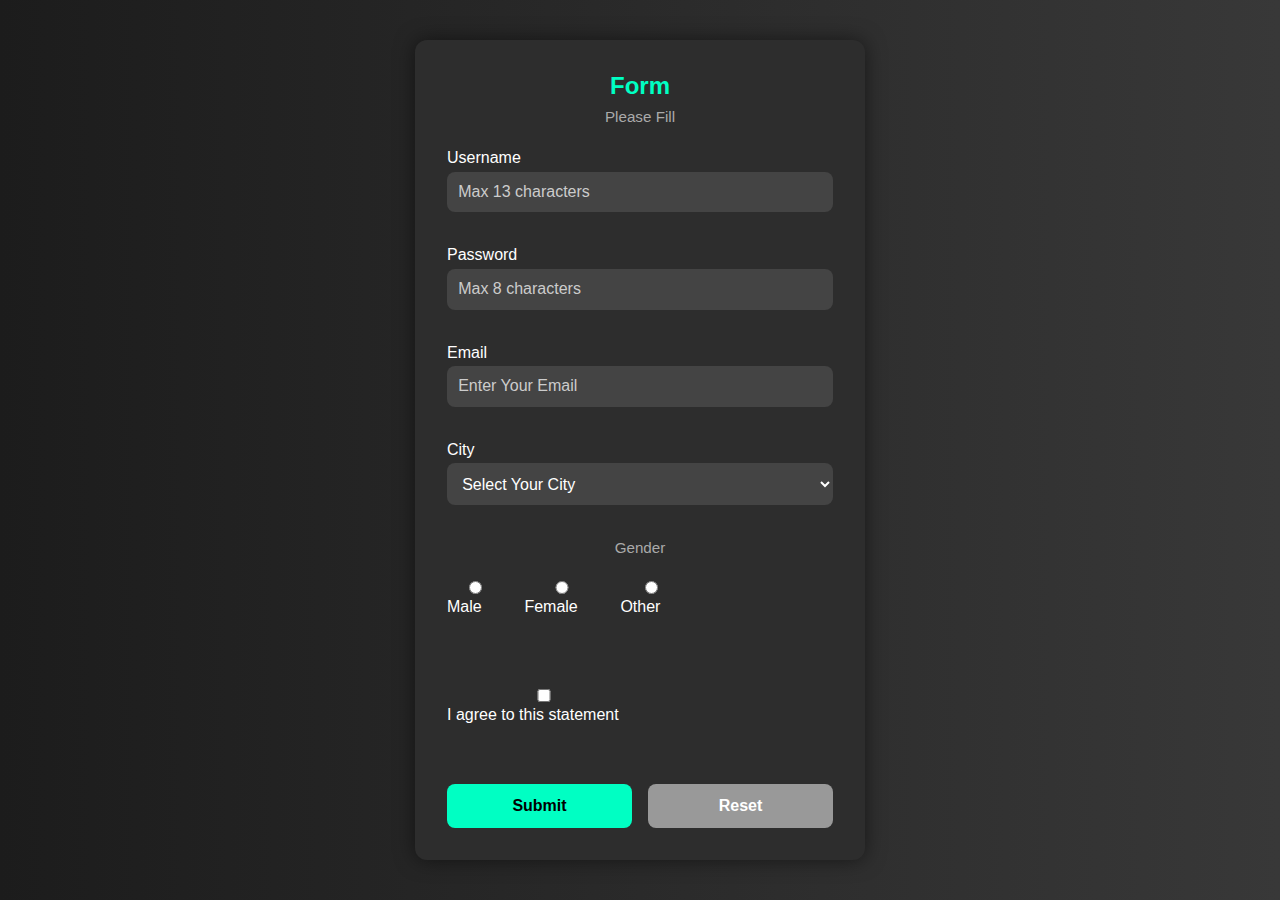
<file: index.html>
<!DOCTYPE html>
<html lang="en">
<head>
  <meta charset="UTF-8" />
  <meta name="viewport" content="width=device-width, initial-scale=1.0"/>
  <title>Login</title>
  <link rel="stylesheet" href="style.css" />
</head>
<body>

  <div class="form">
    <form class="login-form">
      <h2>Form</h2>
      <p>Please Fill</p>

      <label for="username">Username</label>
      <input type="text" id="username" maxlength="13" placeholder="Max 13 characters" required>
      <br><br>

      <label for="password">Password</label>
      <input type="password" id="password" maxlength="8" placeholder="Max 8 characters" required>
      <br><br>

      <label for="email">Email</label>
      <input type="email" id="email" placeholder="Enter Your Email" required>
      <br><br>

      <label for="city">City</label>
      <select id="city" required>
        <option value="">Select Your City</option>
        <option value="yangon">Yangon</option>
        <option value="mandalay">Mandalay</option>
        <option value="ayeyarwady">Ayeyarwady</option>
      </select>
      <br><br>

      <div class="radio-group">
        <p>Gender</p>
        <label><input type="radio" name="gender" value="male" required> Male</label>
        <label><input type="radio" name="gender" value="female"> Female</label>
        <label><input type="radio" name="gender" value="other"> Other</label>
      </div>
      <br><br>

      <div class="check-box">
        <label><input type="checkbox" required> I agree to this statement</label>
      </div>
      <br><br>

      <div class="button-group">
        <button type="submit">Submit</button>
        <button type="reset">Reset</button>
      </div>
    </form>
  </div>

</body>
</html>
</file>
<file: style.css>
/* Reset */
* {
    margin: 0;
    padding: 0;
    box-sizing: border-box;
  }
  
  body {
    font-family: 'Segoe UI', sans-serif;
    background: linear-gradient(to right, #1c1c1c, #383838);
    display: flex;
    justify-content: center;
    align-items: center;
    min-height: 100vh;
    padding: 1rem;
    color: #fff;
  }
  
  .form {
    background: #2d2d2d;
    padding: 2rem;
    border-radius: 12px;
    box-shadow: 0 0 20px rgba(0, 0, 0, 0.5);
    width: 100%;
    max-width: 450px;
  }
  
  .login-form h2 {
    text-align: center;
    margin-bottom: 0.5rem;
    color: #00ffc3;
  }
  
  .login-form p {
    text-align: center;
    margin-bottom: 1.5rem;
    font-size: 0.95rem;
    color: #aaa;
  }
  
  .login-form label {
    display: block;
    margin-top: 1rem;
    font-weight: 500;
  }
  
  .login-form input,
  .login-form select {
    width: 100%;
    padding: 0.7rem;
    margin-top: 0.3rem;
    border-radius: 8px;
    border: none;
    font-size: 1rem;
    background: #444;
    color: #fff;
  }
  
  .login-form input::placeholder {
    color: #ccc;
  }
  
  .radio-group,
  .check-box {
    margin-top: 1rem;
  }
  
  .radio-group p {
    font-weight: 500;
    margin-bottom: 0.3rem;
  }
  
  .radio-group label,
  .check-box label {
    display: inline-block;
    margin-right: 1rem;
    font-weight: 400;
  }
  
  .radio-group input,
  .check-box input {
    margin-right: 0.3rem;
  }
  
  .button-group {
    display: flex;
    justify-content: space-between;
    margin-top: 1.5rem;
    flex-wrap: wrap;
    gap: 1rem;
  }
  
  button {
    flex: 1;
    padding: 0.8rem 1.5rem;
    border: none;
    border-radius: 8px;
    font-weight: bold;
    cursor: pointer;
    font-size: 1rem;
    transition: background 0.3s ease;
  }
  
  button[type="submit"] {
    background: #00ffc3;
    color: #000;
  }
  button[type="submit"]:hover {
    background: #00cc9b;
  }
  
  button[type="reset"] {
    background: #999;
    color: #fff;
  }
  button[type="reset"]:hover {
    background: #777;
  }
  
  /* 📱 Responsive Design */
  @media (max-width: 500px) {
    .form {
      padding: 1.5rem 1rem;
    }
  
    .button-group {
      flex-direction: column;
    }
  
    button {
      width: 100%;
    }
  }
</file>
